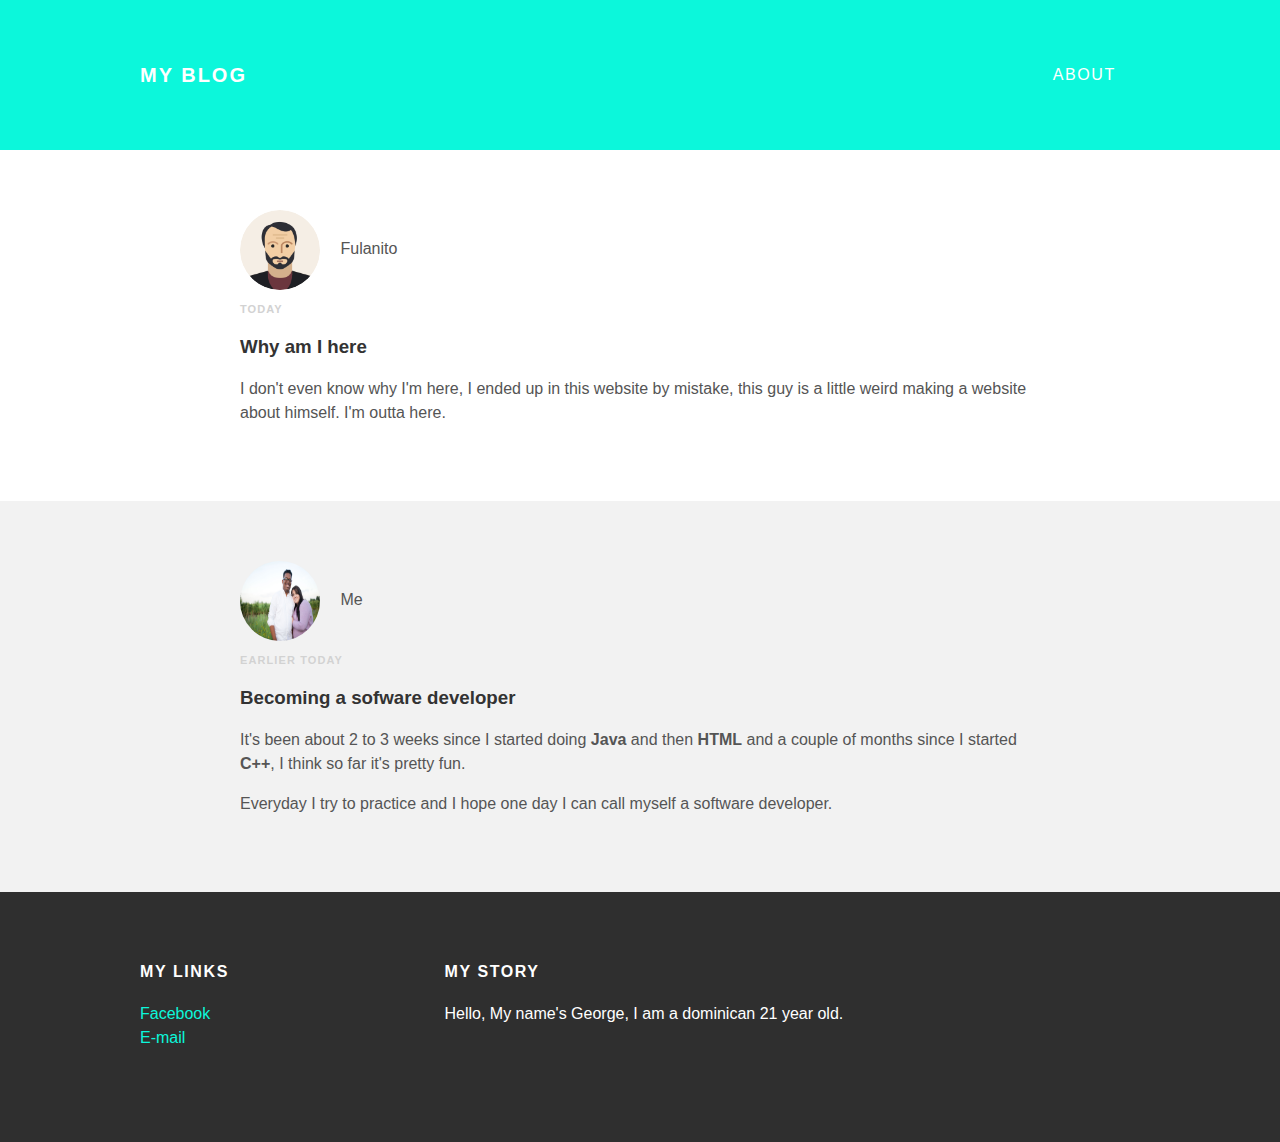
<file: index.html>
<!DOCTYPE html>
<html>


<head>
  <lang = "eng">

      <title>My blog</title>

  <link rel="stylesheet" type="text/css"
   href="styles.css">


</head>

<body>

  <div id ="header">
    <div class = "container">
      <a id ="header-title" href="index.html"> My Blog</a>

        <ul id ="navbar-links">

          <a href="about.html"><li>About</li></a>
          <a href="mailto: georgeaf1825@gmail.com"><li>Contact</li></a>

        </ul>
      </div>

    </div>


<div id="content">

  <div class="post-container">
    <div class="post">
    <div class= "post-author">
      <img src="if_matureman1_628284.png">
      <span>Fulanito</span>
    </div>

    <p class="post-date">Today</p>
      <h3 class="post-title">Why am I here</h3>
        <p class="post-content">
          I don't even know why I'm here, I ended up in this website
          by mistake, this guy is a little weird making a website about himself.
          I'm outta here.
        </p>
      </div>

  </div>



  <div class = "post-container">
    <div class="post">
    <div class="post-author">
      <img src="Soyk-88.jpg" >
      <span>Me</span>
    </div>
    <p class = "post-date">Earlier Today</p>
    <h3 class = "post-title"> Becoming a sofware developer</h3>
    <p class="post-content">
      It's been about 2 to 3 weeks since I started doing <strong>Java</strong> and then
      <strong>HTML</strong> and a couple of months since I started <strong>C++</strong>,
      I think so far it's pretty fun.
    </p>

    <p>Everyday I try to practice and I hope one day I can call myself
      a software developer. </p>
    </div>
  </div>
</div>


  <div id= "footer">
      <div class = "container">
        <div class ="column">
          <h4>My Links</h4>
          <p>
            <a href="https://www.facebook.com/georgeaf18">Facebook</a><br>
            <a href="mailto: georgeaf1825@gmail.com">E-mail</a>
          </p>
</div>
  <div class = "column">
    <p>
      <h4>My Story</h4>
      <p>
        Hello, My name's George, I am a dominican 21 year old.
      </p>
    </p>
  </div>

  </div>

  </div>
</body>

</html>
</file>
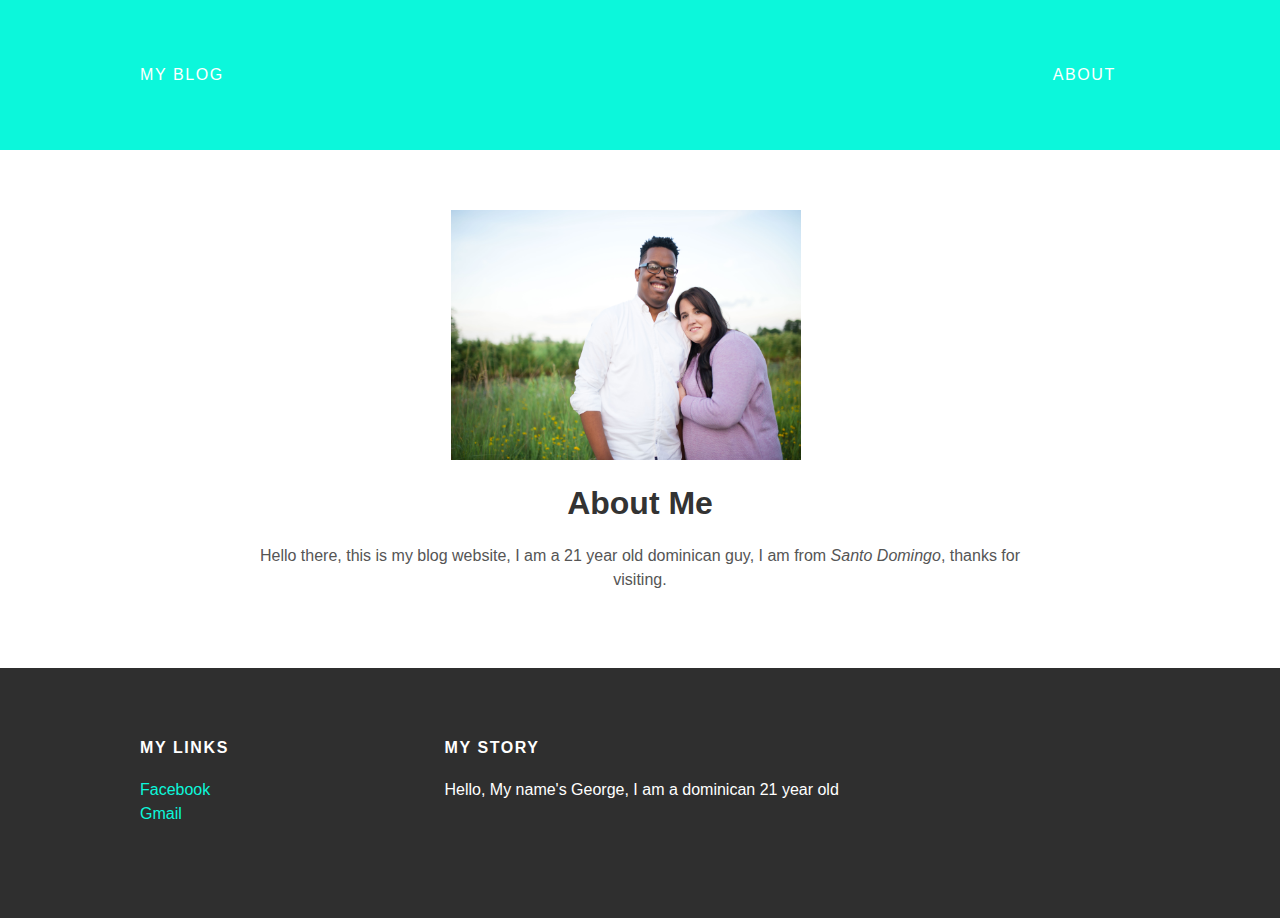
<file: about.html>
<!DOCTYPE html>
<html>
<head>
<lang = "eng">
<title>My blog</title>
<link rel="stylesheet" type="text/css"
 href="styles.css">

</head>



<body>

<div id="header">
<div class = "container">
<a href="index.html"> My Blog<a/>

  <ul id="navbar-links">
    <a href="about.html"><li>About</li></a>
    <a href="mailto: georgeaf1825@gmail.com"><li>Contact</li></a>

  </ul>
</div>

</div>


<div id="content"></div>
<div class = "about">
  <div class = "about-author">
      <img src="Soyk-88.jpg" width="350px", height="250px">
    </div>

  <h1 class = "about-title">About Me</h1>

<p class="about-content">
Hello there, this is my blog website, I am a 21 year old dominican guy,
I am from <i>Santo Domingo</i>, thanks for visiting.
</p>

</div>

<div id= "footer">
<div class = "container">
<div class ="column">
  <h4>My Links</h4>
    <p>
      <a href="https://www.facebook.com/georgeaf18" target="_blank">Facebook</a><br>
      <a href="mailto: georgeaf1825@gmail.com">Gmail</a>
    </p>
</div>
<div class = "column">
  <p>
    <h4>My Story</h4>
    <p>
      Hello, My name's George, I am a dominican 21 year old
    </p>
  </p>
</div>

</div>

</div>
</body>

</body>
</file>
<file: styles.css>
@import url(http://fonts.googleapis.com/
  css?family=Monserrat: 400,700);

body{
  color: #555;
  margin: 0;

  font-family: 'Monserrat',sans-serif;

}
#header-title{
  display: block;
  float: left;

  font-size: 20px;
  font-weight: bold;
}

#header-nav{
  display: block;
  float: right;
  margin-top: 0;

}
#header-nav li{
display: inline;
padding-left: 20px;
}
#header {
  background-color: #0cf7db;
  height:150px;
  line-height: 150px;

}
#header a{
  color: white;
  text-decoration: none;
  text-transform:uppercase;
  letter-spacing: 0.1em;
}
#header a:hover{
  color: #222;
}
.container{
  max-width: 1000px;
  margin: 0 auto;
}

#navbar-links {
  float: right;
  display: block;
  list-style-type: none;
  margin: 0px;
}






.post{
  max-width: 800px;
  margin: 0 auto;
  padding: 60px 0;
}

.post-author img{
  width: 80px;
  height: 80px;
  vertical-align: middle;
  border-radius: 80px;
}

.post-author span{
  margin-left: 16px;
}
.post-date{
  color: #D2D2D2;

  font-size: 11px;
  font-weight: bold;

  text-transform: uppercase;
  letter-spacing: 0.1em;

}

h1, h2, h3, h4{
  color: #333;
}

p{
  line-height: 1.5;
}



.post, .about{
  max-width: 800px;
  margin: 0 auto;
  padding: 60px 0;
}

.about {
  text-align: center;
}
.post-container:nth-child(even){
  background-color: #f2f2f2;
}




#footer {
  background-color: #2f2f2f;
  height: 150px;
  padding: 50px 0;
}
#footer h4{
  color: white;
  text-transform: uppercase;
  letter-spacing: 0.1em;
}
#footer p{
  color: white;
}
#footer a{
  color: #0cf7db;
  text-decoration: none;
}
#footer a:hover{
  color: #F6A623;
}

.column{
  min-width: 300px;
  display: inline-block;
  vertical-align: top;
}
</file>
